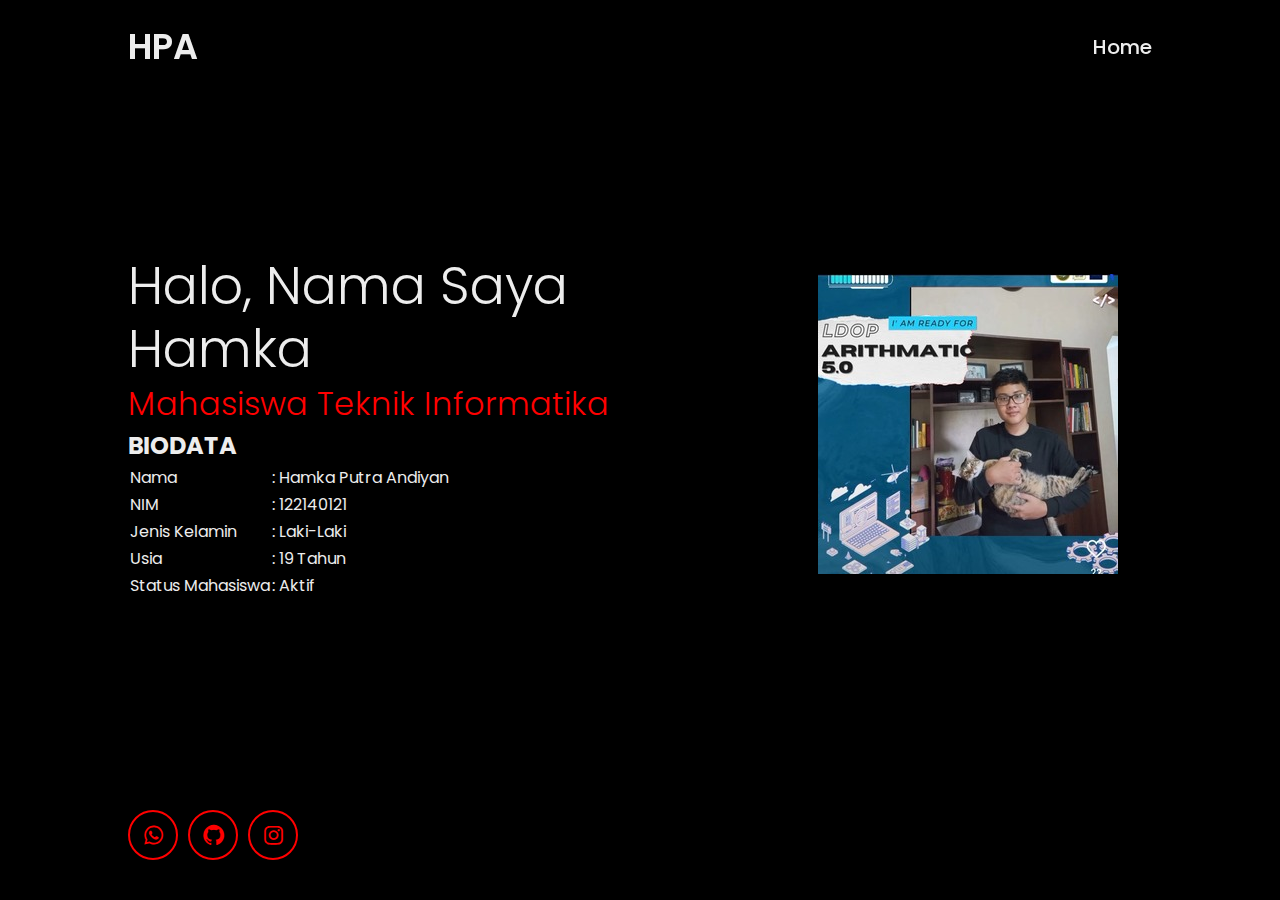
<file: index.html>
<!DOCTYPE html>
<html lang="en">
<head>
    <meta charset="UTF-8">
    <meta http-equiv="X-UA-Compatible" content="IE=edge">
    <meta name="viewport" content="width=device-width, initial-scale=1.0">
    <title>Css Port</title>
    <link rel="stylesheet" href="style.css">
    <link href='https://unpkg.com/boxicons@2.1.4/css/boxicons.min.css' rel='stylesheet'>
</head>
<audio autoplay loop src="./audio/y2mate.com - no way out.mp3"></audio>
<body>
   
    <header class="header">
        <a href="index.html" class="logo">HPA</a>
        <nav class="navbar"> 
            <a href="index.html" class="active">Home</a>
        </nav>
    </header>
    
    <section class="Home" >
        <div class="homec">
            <h1>Halo, Nama Saya Hamka</h1>
            <h3><span style="color: red;">Mahasiswa Teknik Informatika</span></h3>
            <h2> BIODATA </h2>
            <table border="0.9">
                <tr>
                    <td>Nama</td>
                    <td>: Hamka Putra Andiyan</td>
                </tr>
                <tr>
                    <td>NIM</td>
                    <td>: 122140121</td>
                </tr>
                <tr>
                    <td>Jenis Kelamin</td>
                    <td>: Laki-Laki</td>
                </tr>
                <tr>
                    <td>Usia</td>
                    <td>: 19 Tahun</td>
                </tr>
                <tr>
                    <td>Status Mahasiswa</td>
                    <td>: Aktif</td>
                </tr>
                
            </table>
        
           
        
            
        </div>

        <div class="homes">
            <a href="https://wa.link/byz88x" target="_blank"><i class='bx bxl-whatsapp'></i></a >
            <a href="https://github.com/AcePilots" target="_blank"><i class='bx bxl-github'></i></a>
            <a href="https://instagram.com/hamka_hpa?igshid=OGQ5ZDc2ODk2ZA==" target="_blank"><i class='bx bxl-instagram' ></i></a>
        </div>

        <span class="home-hover"></span>
    </section>
</body>
</html>
</file>
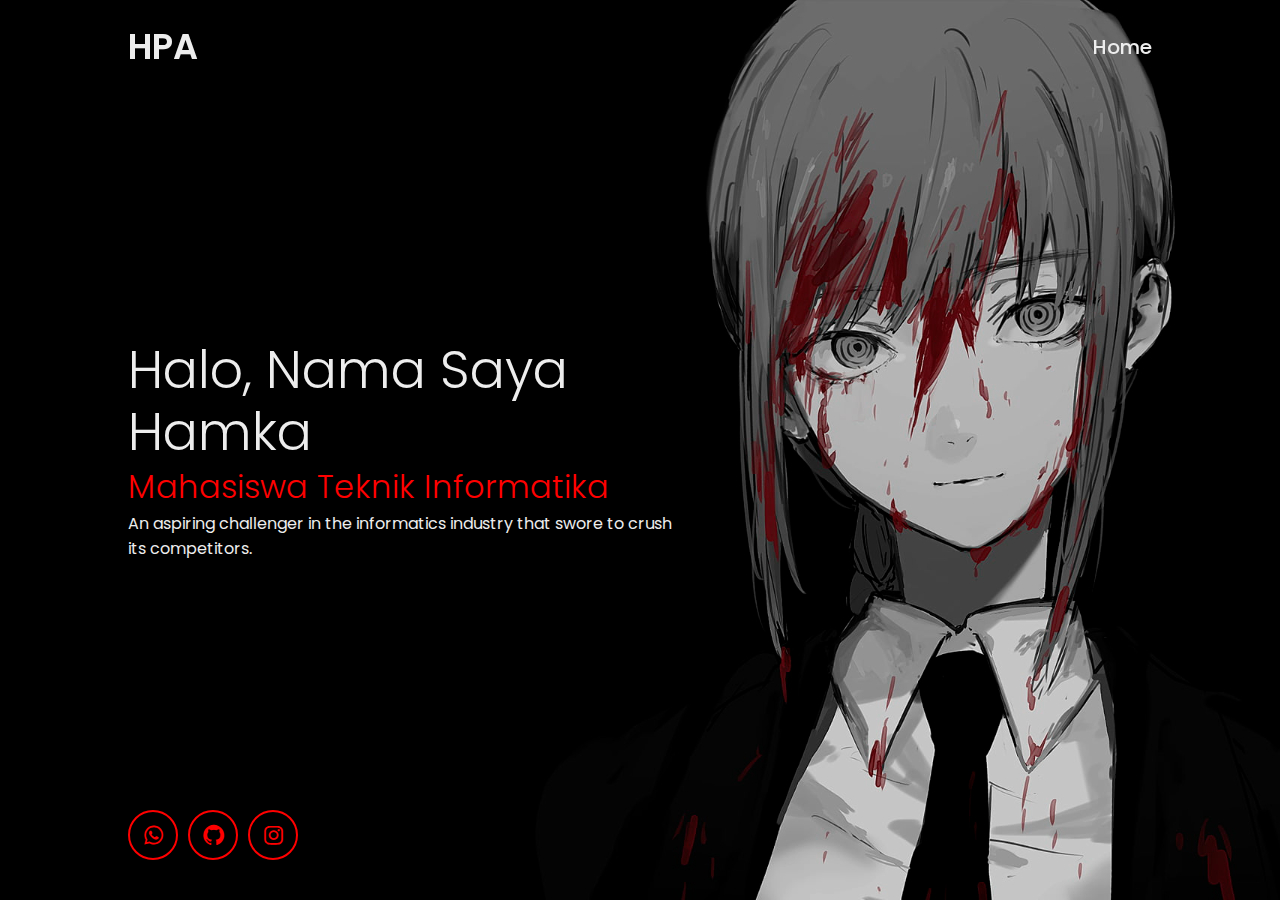
<file: resource/index.html>
<!DOCTYPE html>
<html lang="en">
<head>
    <meta charset="UTF-8">
    <meta http-equiv="X-UA-Compatible" content="IE=edge">
    <meta name="viewport" content="width=device-width, initial-scale=1.0">
    <title>Css Port</title>
    <link rel="stylesheet" href="style.css">
    <link href='https://unpkg.com/boxicons@2.1.4/css/boxicons.min.css' rel='stylesheet'>
</head>
<audio autoplay loop src="/audio/y2mate.com - no way out.mp3"></audio>
<body>
    <header class="header">
        <a href="index.html" class="logo">HPA</a>
        <nav class="navbar"> 
            <a href="index.html" class="active">Home</a>
        </nav>
    </header>
    <section class="Home" >
        <div class="homec">
            <h1>Halo, Nama Saya Hamka</h1>
            <h3><span style="color: red;">Mahasiswa Teknik Informatika</span></h3>
            <p> An aspiring challenger in the informatics industry that swore to crush its competitors.
            </p>
            
        </div>

        <div class="homes">
            <a href="https://wa.link/byz88x" target="_blank"><i class='bx bxl-whatsapp'></i></a >
            <a href="https://github.com/AcePilots" target="_blank"><i class='bx bxl-github'></i></a>
            <a href="https://instagram.com/hamka_hpa?igshid=OGQ5ZDc2ODk2ZA==" target="_blank"><i class='bx bxl-instagram' ></i></a>
        </div>

        <span class="home-hover"></span>
    </section>
</body>
</html>
</file>
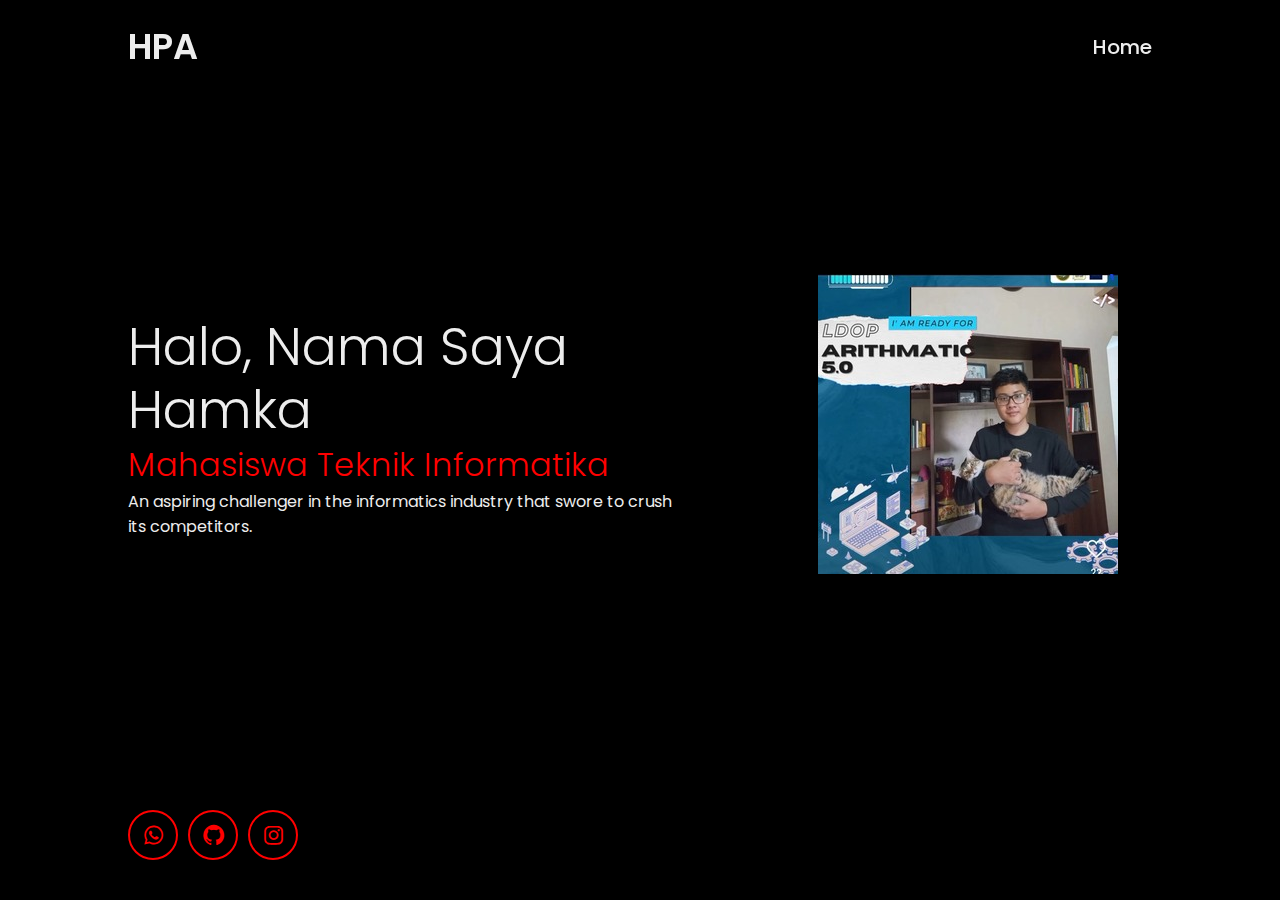
<file: indx.html>
<!DOCTYPE html>
<html lang="en">
<head>
    <meta charset="UTF-8">
    <meta http-equiv="X-UA-Compatible" content="IE=edge">
    <meta name="viewport" content="width=device-width, initial-scale=1.0">
    <title>Css Port</title>
    <link rel="stylesheet" href="style.css">
    <link href='https://unpkg.com/boxicons@2.1.4/css/boxicons.min.css' rel='stylesheet'>
</head>
<audio autoplay loop src="/audio/y2mate.com - no way out.mp3"></audio>
<body>
    <header class="header">
        <a href="indx.html" class="logo">HPA</a>
        <nav class="navbar"> 
            <a href="indx.html" class="active">Home</a>
        </nav>
    </header>
    <section class="Home" >
        <div class="homec">
            <h1>Halo, Nama Saya Hamka</h1>
            <h3><span style="color: red;">Mahasiswa Teknik Informatika</span></h3>
            <p> An aspiring challenger in the informatics industry that swore to crush its competitors.
            </p>
            
        </div>

        <div class="homes">
            <a href="https://wa.link/byz88x" target="_blank"><i class='bx bxl-whatsapp'></i></a >
            <a href="https://github.com/AcePilots" target="_blank"><i class='bx bxl-github'></i></a>
            <a href="https://instagram.com/hamka_hpa?igshid=OGQ5ZDc2ODk2ZA==" target="_blank"><i class='bx bxl-instagram' ></i></a>
        </div>

        <span class="home-hover"></span>
    </section>
</body>
</html>
</file>
<file: style.css>
@import url('https://fonts.googleapis.com/css2?family=Notable&family=Poppins:ital,wght@0,300;0,400;0,700;1,200;1,300;1,700&display=swap');

@font-face {
    font-family: Helsinki ;
    src: url(/fnt/helsinkixxl-black.otf);
}

@font-face {
    font-family: HelsinkiL;
    src: url(/fnt/helsinkixxl-thin.otf);
}

:root {
    override-colors :  #ededed;
}

* {
    margin: 0;
    padding: 0;
    box-sizing: border-box;
    font-family: 'Poppins', sans-serif;
}

body {
    background: black;
    color: #ededed;
}

.header {
    position: fixed;
    top: 0;
    left: 0;
    width: 100%;
    padding: 20px 10%;
    background-color:transparent;
    display: flex;
    justify-content: space-between;
    align-items: center;
    z-index: 100;
        
}
 
.logo {
    font-size: 35px;
    color: #ededed ;
    text-decoration: none;
    font-weight: 600;
   
}

.logo::before {
    content:' ';
    position: relative;
    top: 0%;
    right: 0%;
    width: 100%;
    height: 100%;
   
}

.navbar a {
    font-size: 20px;
    color: #ededed ;
    text-decoration: none;
    font-weight: 500;
    margin-left: 30px;
    transition: 1;
}

.navbar a:hover,
.navbar a.active {

    color: #ededed;
}

.img {
    margin-left: 0;
  display: flex;
  flex-direction: row;
  align-items: center;
  justify-content: center;
   
}

.Home::after {
    content: url(whatsapp.jpg);
    margin-left: 140px;
}
.Home {
    height: 95vh;
    display: flex;
    align-items: center;
    padding: 0 10%;
    background-size: cover;
    background-position: center;
    background-color:black ;   
}

.homec {
     max-width: 550px;
    
}
                                  
.homec h1{
    font-size: 52px;
    font-weight: 300;
    line-height: 1.2;
}

.homec h3{
    font-size: 32px;
    font-weight: 300;
    color: #ededed;
}
.homec p{

    font-size: 16px;
}

.homes {
    position: absolute;
    bottom: 40px;
    width: 170px;
    display: flex;
    justify-content: space-between;
   
}

.homes a{
    position: relative;
    display: inline-flex;
    justify-content: center;
    align-items: center;
    width: 50px;
    height: 50px;
    background: transparent;
    border: 2px solid  red;
    border-radius: 50%;
    font-size: 25px;
    color:  red;
    text-decoration: none;
    z-index: 1; 
    overflow: hidden;
    transition: 1s;
    
}
.homes a:hover {
    color: black;
}
.homes a::before {
    content: '';
    position: absolute;
    top: 0;
    left: 0;
    width: 0;
    height: 100%;
    z-index: -1;
    background: red;
    transition: 0.5s;
}

.homes a:hover::before {

    width: 100%;

}

.home-hover {
    position: absolute;
    top: 0;
    right: 245px;
    width: 500px;
    height: 100%;
    background: transparent;
   
    transition: 3s;
}

.home-hover:hover {
    background-color:black;
    opacity: 0.8;
}
</file>
<file: resource/style.css>
@import url('https://fonts.googleapis.com/css2?family=Notable&family=Poppins:ital,wght@0,300;0,400;0,700;1,200;1,300;1,700&display=swap');

@font-face {
    font-family: Helsinki ;
    src: url(/fnt/helsinkixxl-black.otf);
}

@font-face {
    font-family: HelsinkiL;
    src: url(/fnt/helsinkixxl-thin.otf);
}

:root {
    override-colors :  #ededed;
}

* {
    margin: 0;
    padding: 0;
    box-sizing: border-box;
    font-family: 'Poppins', sans-serif;
}

body {
    background: black;
    color: #ededed;
}

.header {
    position: fixed;
    top: 0;
    left: 0;
    width: 100%;
    padding: 20px 10%;
    background-color:transparent;
    display: flex;
    justify-content: space-between;
    align-items: center;
    z-index: 100;
        
}
 
.logo {
    font-size: 35px;
    color: #ededed ;
    text-decoration: none;
    font-weight: 600;
   
}

.logo::before {
    content:' ';
    position: relative;
    top: 0%;
    right: 0%;
    width: 100%;
    height: 100%;
   
}

.navbar a {
    font-size: 20px;
    color: #ededed ;
    text-decoration: none;
    font-weight: 500;
    margin-left: 30px;
    transition: 1;
}

.navbar a:hover,
.navbar a.active {

    color: #ededed;
}


.Home {
    height: 100vh;
    display: flex;
    align-items: center;
    padding: 0 10%;
    background-size: cover;
    background-position: center;
    background: url(/img/wallpaperflare.com_wallpaper\ \(2\).jpg);        
}

.homec {
     max-width: 550px;
    
}
                                  
.homec h1{
    font-size: 52px;
    font-weight: 300;
    line-height: 1.2;
}

.homec h3{
    font-size: 32px;
    font-weight: 300;
    color: #ededed;
}
.homec p{

    font-size: 16px;
}

.homes {
    position: absolute;
    bottom: 40px;
    width: 170px;
    display: flex;
    justify-content: space-between;
   
}

.homes a{
    position: relative;
    display: inline-flex;
    justify-content: center;
    align-items: center;
    width: 50px;
    height: 50px;
    background: transparent;
    border: 2px solid  red;
    border-radius: 50%;
    font-size: 25px;
    color:  red;
    text-decoration: none;
    z-index: 1; 
    overflow: hidden;
    transition: 1s;
    
}
.homes a:hover {
    color: black;
}
.homes a::before {
    content: '';
    position: absolute;
    top: 0;
    left: 0;
    width: 0;
    height: 100%;
    z-index: -1;
    background: red;
    transition: 0.5s;
}

.homes a:hover::before {

    width: 100%;

}

.home-hover {
    position: absolute;
    top: 0;
    right: 245px;
    width: 500px;
    height: 100%;
    background: transparent;
   
    transition: 3s;
}

.home-hover:hover {
    background-color:black;
    opacity: 0.8;
}
</file>
